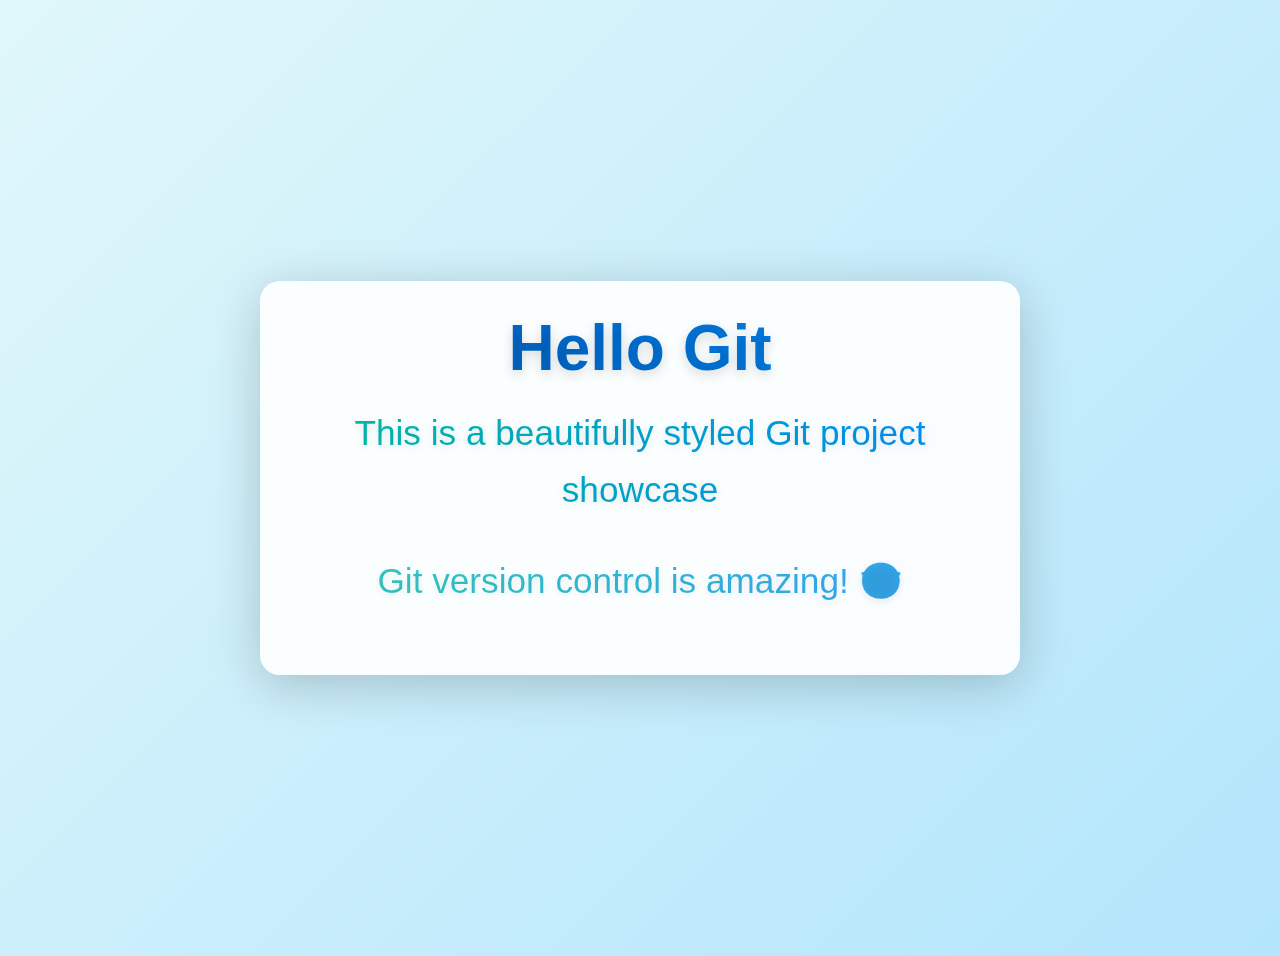
<file: index.html>
<!DOCTYPE html>
<html>
<head>
  <title>Hello Git</title>
  <style>
    body {
      background: linear-gradient(135deg, #e0f7fa 0%, #b3e5fc 100%);
      font-family: 'Segoe UI', Tahoma, Geneva, Verdana, sans-serif;
      min-height: 100vh;
      display: flex;
      flex-direction: column;
      justify-content: center;
      align-items: center;
      padding: 20px;
      text-align: center;
      transition: all 0.5s ease;
    }
    
    h1 {
      color: #0066cc;
      text-shadow: 0 4px 12px rgba(0,0,0,0.15);
      font-size: 4rem;
      margin: 0;
      background: linear-gradient(to right, #0056b3, #008cfa);
      -webkit-background-clip: text;
      -webkit-text-fill-color: transparent;
      animation: pulse 3s infinite;
    }
    
    p {
      color: #2e7d32;
      font-size: 2.2rem;
      line-height: 1.6;
      max-width: 700px;
      margin-top: 20px;
      background: linear-gradient(to right, #00bfa5, #008cfa);
      -webkit-background-clip: text;
      -webkit-text-fill-color: transparent;
      text-shadow: 0 2px 8px rgba(0,0,0,0.1);
    }
    
    @keyframes pulse {
      0% { text-shadow: 0 0 0 rgba(0,0,0,0.1); }
      50% { text-shadow: 0 0 20px rgba(0, 136, 255, 0.7); }
      100% { text-shadow: 0 0 0 rgba(0,0,0,0.1); }
    }
    
    .container {
      max-width: 800px;
      padding: 30px;
      border-radius: 20px;
      background: rgba(255,255,255,0.9);
      box-shadow: 0 10px 50px rgba(0,0,0,0.2);
      backdrop-filter: blur(10px);
    }
    
    .footer {
      margin-top: 30px;
      color: #757575;
      font-size: 1.1rem;
      opacity: 0.8;
    }
  </style>
</head>
<body>
  <div class="container">
    <h1>Hello Git</h1>
    <p>This is a beautifully styled Git project showcase</p>
    
    <div class="footer">
      <p>Git version control is amazing! 😎</p>
    </div>
  </div>
</body>
</html>
</file>
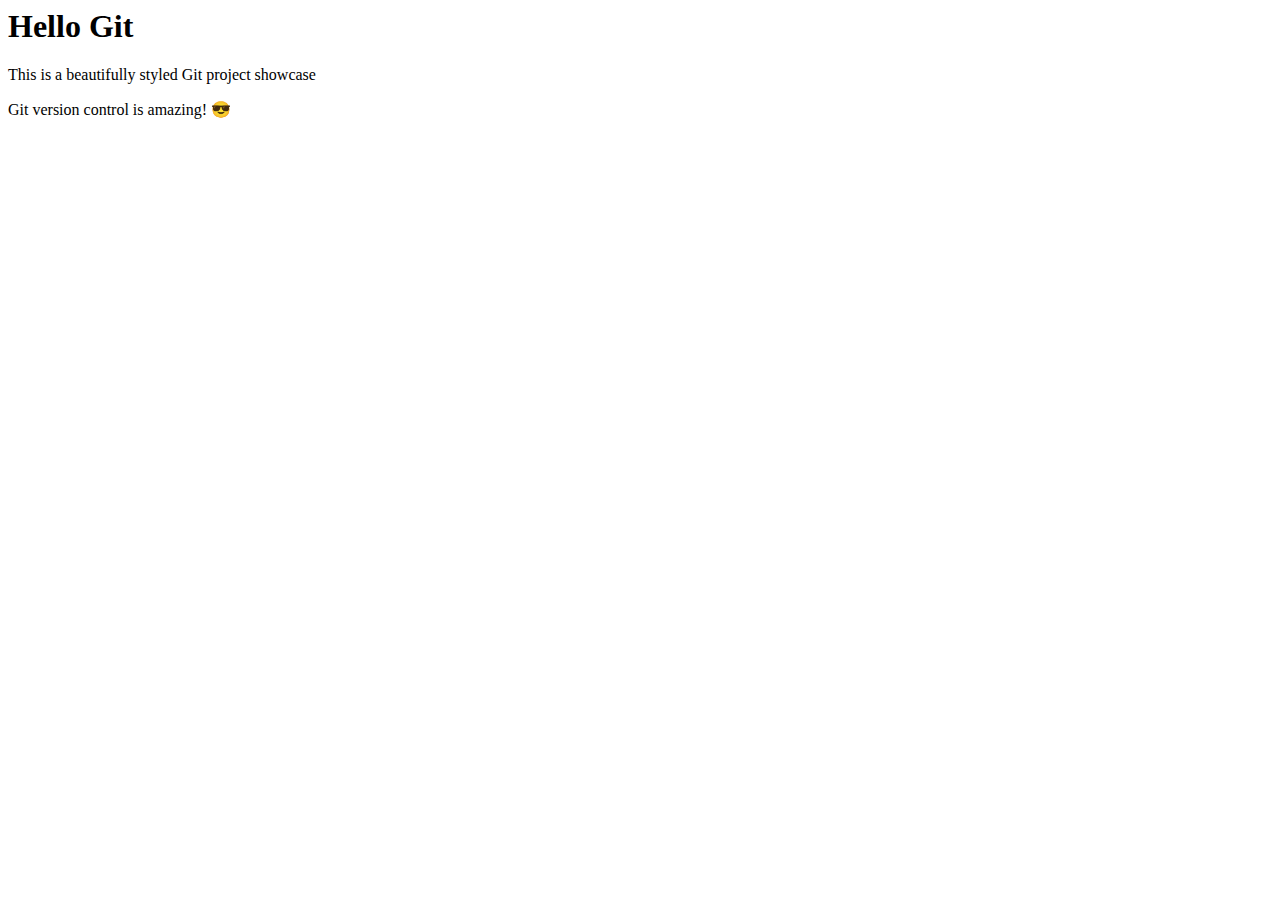
<file: web_pages/index.html>
</style>
</head>
<body>
  <div class="container">
    <h1>Hello Git</h1>
    <p>This is a beautifully styled Git project showcase</p>
    
    <div class="footer">
      <p>Git version control is amazing! 😎</p>
    </div>
  </div>
</body>
</html>
</file>
